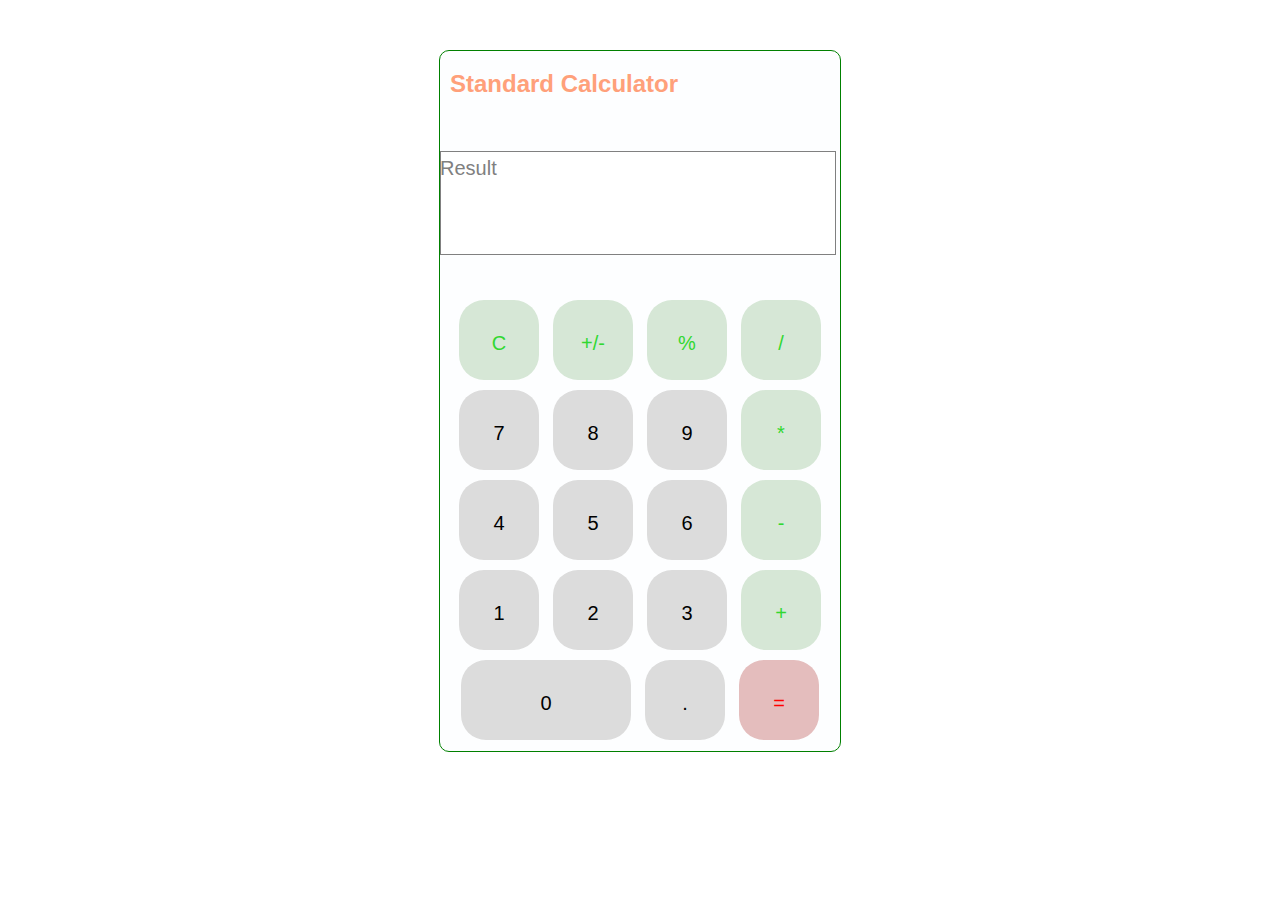
<file: calculator/index.html>
<!DOCTYPE html>
<html lang="en">
<head>
    <meta charset="UTF-8">
    <meta http-equiv="X-UA-Compatible" content="IE=edge">
    <meta name="viewport" content="width=device-width, initial-scale=1.0">
    <title>Calculator</title>
    <link rel="stylesheet" href="style.css">
    <script src="script.js"></script>
</head>
<body>
    <div id="container">
        <!-- <label id="switch">Darkmode</label><img src="moon.png" alt=""> -->
        <h2>Standard Calculator</h2>
        <p id="rs">Result</p>
        <input type="text" name="" id="display">
        <!-- <button id="cpy" onclick="cpydata()">copy result</button> -->
        <div id="main">

            <div class="button" id="green" onclick='clearr()'><p>C</p></div>
            <div class="button" id="green" onclick="notworking()"><p>+/-</p></div>
            <div class="button" id="green" onclick="op('%')"><p>%</p></div>
            <div class="button" id="green" onclick="op('/')"><p>/</p></div>
            <div class="button" onclick="display('7')"><p>7</p></div>
            <div class="button" onclick="display('8')"><p>8</p></div>
            <div class="button" onclick="display('9')"><p>9</p></div>
            <div class="button" id="green" onclick="op('*')"><p>*</p></div>
            <div class="button" onclick="display('4')"><p>4</p></div>
            <div class="button" onclick="display('5')"><p>5</p></div>
            <div class="button" onclick="display('6')"><p>6</p></div>
            <div class="button" id="green" onclick="op('-')"><p>-</p></div>
            <div class="button" onclick="display('1')"><p>1</p></div>
            <div class="button" onclick="display('2')"><p>2</p></div>
            <div class="button" onclick="display('3')"><p>3</p></div>
            <div class="button" id="green" onclick="op('+')"><p>+</p></div>
            <div class="button" id="zero" onclick="display('0')"><p>0</p></div>
            <div class="button" onclick="display('.')"><p>.</p></div>
            <div class="button" onclick="evaluateE()" id="green" style="background-color: rgb(228, 189, 189); color: red;"><p>=</p></div>
        </div>
    </div>


</body>
</html>
</file>
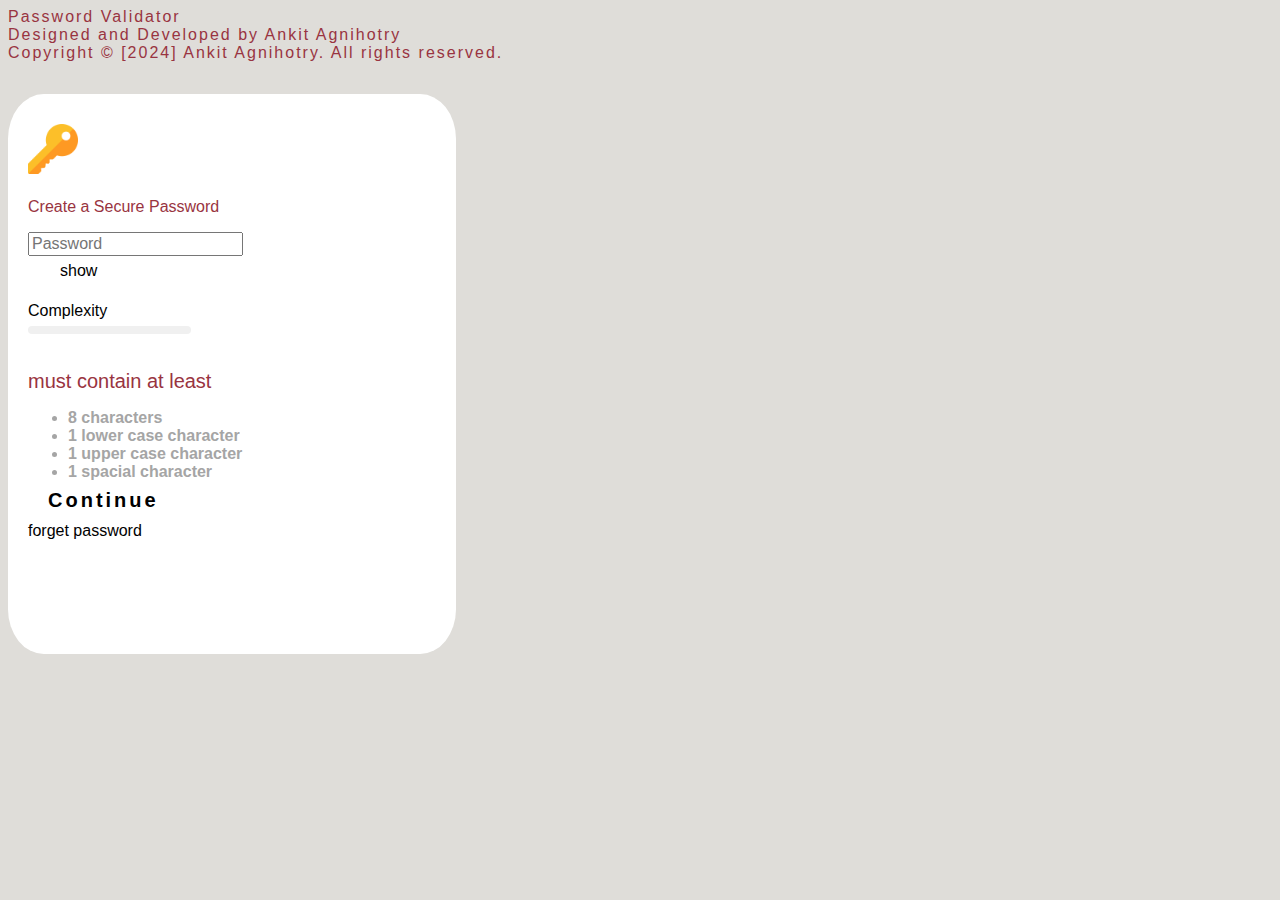
<file: PasswordValidator/index.html>
<!DOCTYPE html>
<html lang="en">
<head>
    <meta charset="UTF-8">
    <meta name="viewport" content="width=device-width, initial-scale=1.0">
    <title>Password Validator</title>
    <script src="https://cdn.jsdelivr.net/npm/bootstrap@5.3.2/dist/js/bootstrap.bundle.min.js" integrity="sha384-C6RzsynM9kWDrMNeT87bh95OGNyZPhcTNXj1NW7RuBCsyN/o0jlpcV8Qyq46cDfL" crossorigin="anonymous"></script>
    <link href="https://cdn.jsdelivr.net/npm/bootstrap@5.3.2/dist/css/bootstrap.min.css" rel="stylesheet" integrity="sha384-T3c6CoIi6uLrA9TneNEoa7RxnatzjcDSCmG1MXxSR1GAsXEV/Dwwykc2MPK8M2HN" crossorigin="anonymous">
    <script src="https://code.jquery.com/jquery-3.7.1.js" integrity="sha256-eKhayi8LEQwp4NKxN+CfCh+3qOVUtJn3QNZ0TciWLP4=" crossorigin="anonymous"></script>
    <link rel="stylesheet" href="./style.css">
    <script src="./script.js"></script>
</head>
<body>

    <div class="row m-5">
        <div class="col">
            <div class="h6 d-flex justify-content-center nameTit">Password Validator </div>
            <div class="h6 d-flex justify-content-center nameTit">Designed and Developed by Ankit Agnihotry</div>
            <div class="h6 d-flex justify-content-center nameTit">Copyright © [2024] Ankit Agnihotry. All rights reserved.</div>
        </div>
    </div>

    <div class="container">

        <div class="innerContainer">

            <div class="row">
                <div class="col-2">
                    <img src="./key_807241.png" alt="" srcset="">
                </div>
            </div>

            <div class="row title">
                <div class="col">
                    <div class="h2 text-left tit" id="">Create a Secure Password</div>
                </div>
            </div>

            <div class="row textArea">
                <div class="col-8">
                    <input type="password" class="form-control pass" id="exampleInputPassword1" placeholder="Password">
                </div>
                <div class="col-2">
                    <div class="btn btn-outline-success showBtn">show</div>
                </div>
            </div>

            <div class="row passLengthCal">
                <div class="col">
                    <div class="h6 d-inline">Complexity</div>
                    <div class="progress-bar">
                        <div class="progress" style="width: 0%;"></div>
                    </div>
                </div>
            </div>

            <div class="row warningArea">
                <div class="col-12">
                    <div class="h6 tit warTit">must contain at least</div>
                </div>

                <div class="col-12">
                    <ul>
                        <li id="eightChar">8 characters</li>
                        <li id="oneLowerCase">1 lower case character</li>
                        <li id="oneUpperCase">1 upper case character</li>
                        <li id="oneSpacialChar">1 spacial character</li>
                    </ul>
                </div>
            </div>


            <div class="row">
                <div class="col-12">
                    <div class="btn btn-primary createBtn">Continue</div>
                </div>

                <div class="col">
                    <div class="h6 d-flex justify-content-center m-2 text-decoration-underline">forget password</div>
                </div>
            </div>
        </div>
    </div>


 
    
</body>
</html>
</file>
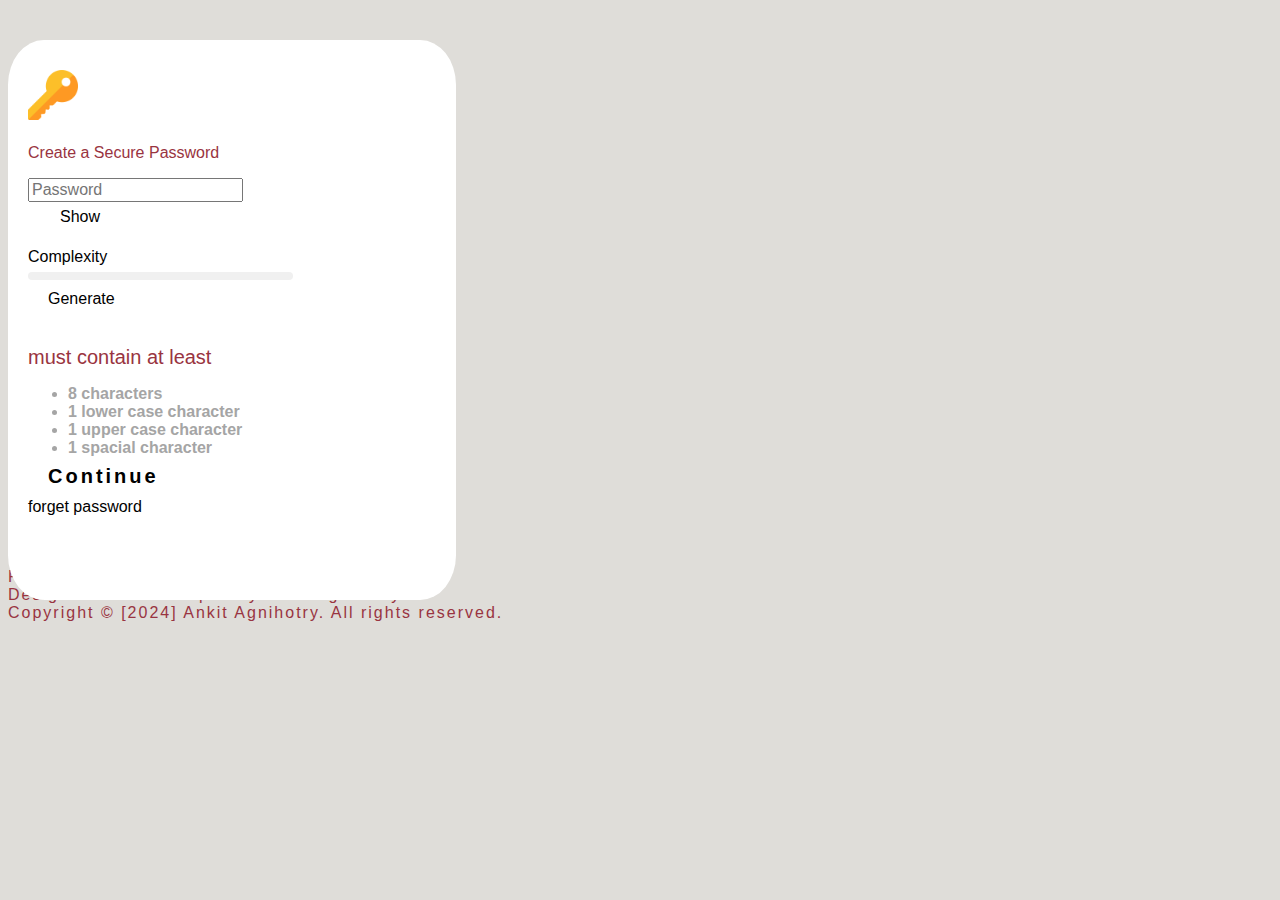
<file: PasswordValidatorGen/index.html>
<!DOCTYPE html>
<html lang="en">
<head>
    <meta charset="UTF-8">
    <meta name="viewport" content="width=device-width, initial-scale=1.0">
    <title>Password Validator</title>
    <script src="https://cdn.jsdelivr.net/npm/bootstrap@5.3.2/dist/js/bootstrap.bundle.min.js" integrity="sha384-C6RzsynM9kWDrMNeT87bh95OGNyZPhcTNXj1NW7RuBCsyN/o0jlpcV8Qyq46cDfL" crossorigin="anonymous"></script>
    <link href="https://cdn.jsdelivr.net/npm/bootstrap@5.3.2/dist/css/bootstrap.min.css" rel="stylesheet" integrity="sha384-T3c6CoIi6uLrA9TneNEoa7RxnatzjcDSCmG1MXxSR1GAsXEV/Dwwykc2MPK8M2HN" crossorigin="anonymous">
    <script src="https://code.jquery.com/jquery-3.7.1.js" integrity="sha256-eKhayi8LEQwp4NKxN+CfCh+3qOVUtJn3QNZ0TciWLP4=" crossorigin="anonymous"></script>
    <link rel="stylesheet" href="./style.css">
    <script src="./script.js"></script>
</head>
<body>

   

    <div class="container">

        <div class="innerContainer">

            <div class="row d-flex justify-content-center">
                <div class="col-2">
                    <img src="./key_807241.png" alt="" srcset="">
                </div>
            </div>

            <div class="row title">
                <div class="col">
                    <div class="h2 text-left tit" id="">Create a Secure Password</div>
                </div>
            </div>

            <div class="row textArea">
                <div class="col-8">
                    <input type="password" class="form-control pass" id="exampleInputPassword1" placeholder="Password">
                </div>
                <div class="col-2">
                    <div class="btn btn-outline-success showBtn">Show</div>
                </div>
            </div>

            <div class="row passLengthCal">
                <div class="col-8">
                    <div class="h6 d-inline">Complexity</div>
                    <div class="progress-bar">
                        <div class="progress" style="width: 0%;"></div>
                    </div>
                </div>
                <div class="col-2">
                    <div class="btn btn-outline-success genBtn">Generate</div>
                </div>
            </div>

            <div class="row warningArea">
                <div class="col-12">
                    <div class="h6 tit warTit">must contain at least</div>
                </div>

                <div class="col-12">
                    <ul>
                        <li id="eightChar">8 characters</li>
                        <li id="oneLowerCase">1 lower case character</li>
                        <li id="oneUpperCase">1 upper case character</li>
                        <li id="oneSpacialChar">1 spacial character</li>
                    </ul>
                </div>
            </div>


            <div class="row">
                <div class="col-12">
                    <div class="btn btn-primary createBtn">Continue</div>
                </div>

                <div class="col">
                    <div class="h6 d-flex justify-content-center m-2 text-decoration-underline">forget password</div>
                </div>
            </div>
        </div>
    </div>

    <div class="row m-5">
        <div class="col">
            <div class="h6 d-flex justify-content-center nameTit">Password Validator </div>
            <div class="h6 d-flex justify-content-center nameTit">Designed and Developed by Ankit Agnihotry</div>
            <div class="h6 d-flex justify-content-center nameTit">Copyright © [2024] Ankit Agnihotry. All rights reserved.</div>
        </div>
    </div>
</body>
</html>
</file>
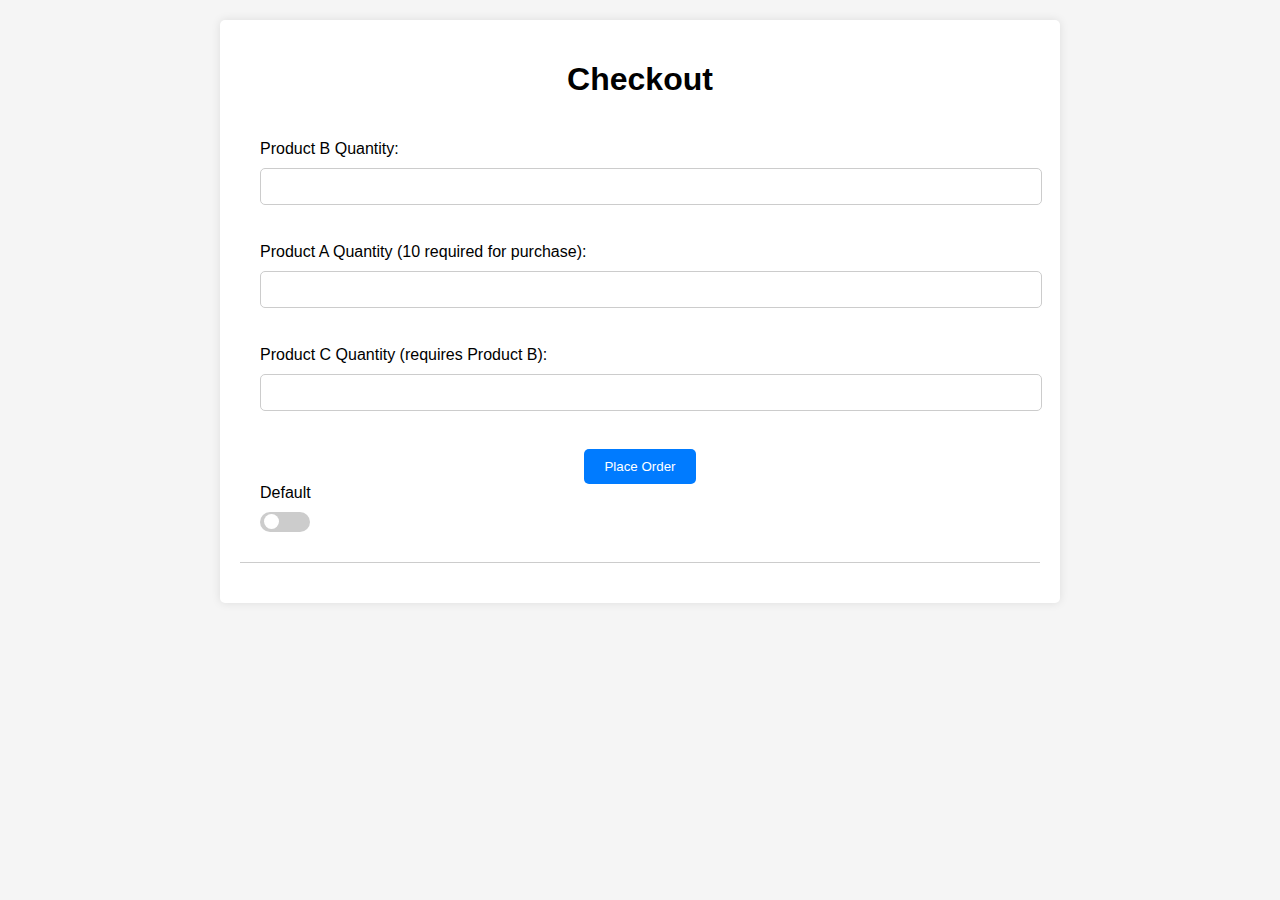
<file: Product Validaiton/index.html>
<!DOCTYPE html>
<html lang="en">
<head>
    <meta charset="UTF-8">
    <meta name="viewport" content="width=device-width, initial-scale=1.0">
    <title>Checkout Page {Ankit}</title>
    <link rel="stylesheet" href="./style.css">
</head>
<body>

    
    <div class="container">
        <h1>Checkout</h1>
        
        <form id="checkoutForm" action="" method="">

            
            <label for="productB">Product B Quantity:</label>
            <input type="number" id="productB" name="productBQuantity" min="0" required><br><br>

            <label for="productA">Product A Quantity (10 required for purchase):</label>
            <input type="number" id="productA" name="productAQuantity" min="0"  required><br><br>

            <label for="productC">Product C Quantity (requires Product B):</label>
            <input type="number" id="productC" name="productCQuantity" min="0"  required><br><br>

            <button type="button" id="placeOrderBtn">Place Order</button>

            <div class="toggle-container">
                <label for="toggleSwitch">Default</label>
                <label class="switch">
                    <input type="checkbox" id="toggleSwitch">
                    <span class="slider round"></span>
                </label>
            </div>

        </form>
        
        <div id="checkoutDetails" style="display: none;">
            <h2>Order Details</h2>
            <div id="productsList" class="productListClass"></div>
        </div>

    </div>
</body>
<script src="./script.js"></script>
</html>
</file>
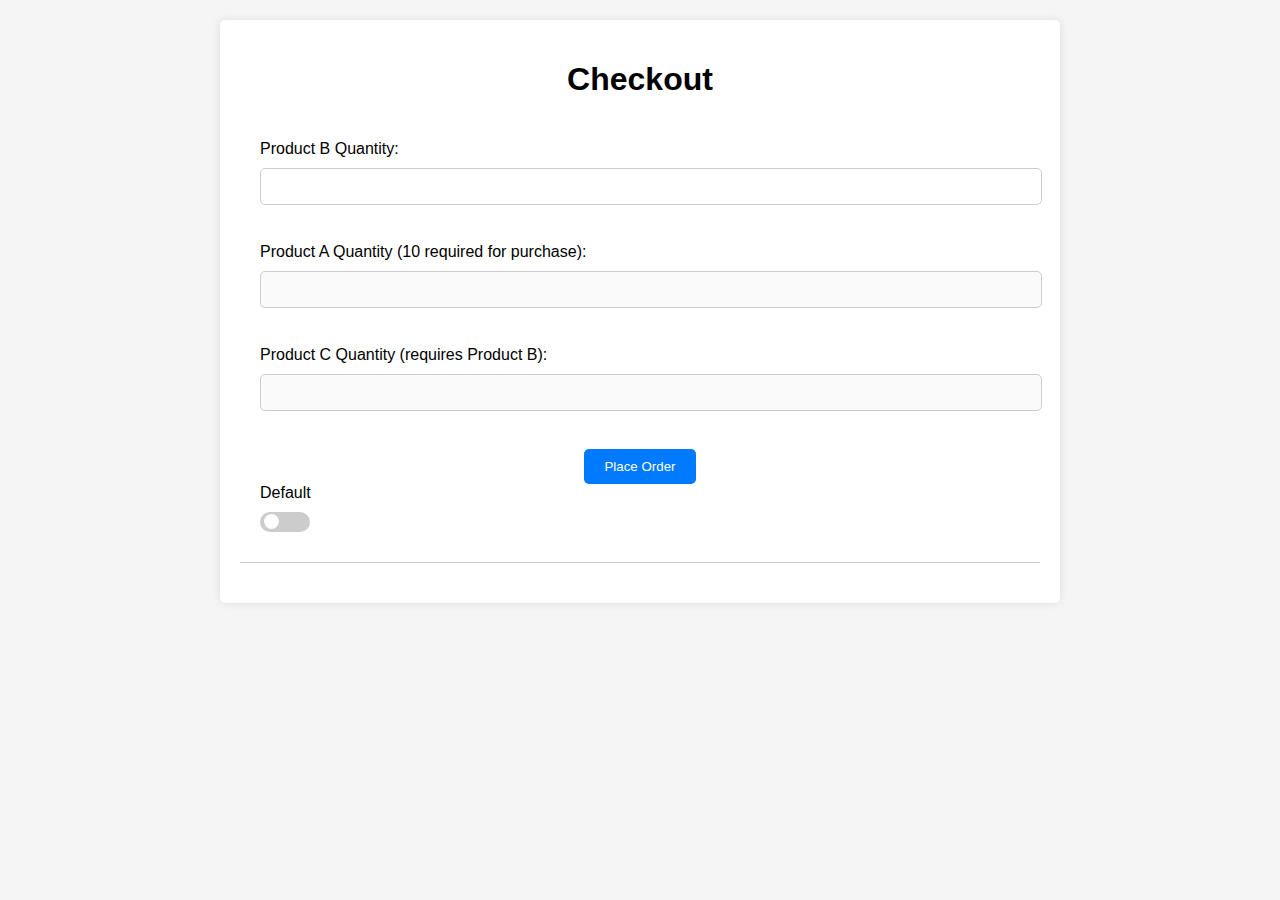
<file: productCheckoutNew/index.html>
<!DOCTYPE html>
<html lang="en">
<head>
    <meta charset="UTF-8">
    <meta name="viewport" content="width=device-width, initial-scale=1.0">
    <title>Checkout Page {Ankit}</title>
    <link rel="stylesheet" href="./style.css">
</head>
<body>

    
    <div class="container">
        <h1>Checkout</h1>
        
        <form id="checkoutForm" action="" method="">

            
            <label for="productB">Product B Quantity:</label>
            <input type="number" id="productB" name="productBQuantity" min="0" required><br><br>

            <label for="productA">Product A Quantity (10 required for purchase):</label>
            <input type="number" id="productA" name="productAQuantity" min="0"  disabled required><br><br>

            <label for="productC">Product C Quantity (requires Product B):</label>
            <input type="number" id="productC" name="productCQuantity" min="0"  disabled required><br><br>

            <button type="button" id="placeOrderBtn">Place Order</button>

            <div class="toggle-container">
                <label for="toggleSwitch">Default</label>
                <label class="switch">
                    <input type="checkbox" id="toggleSwitch">
                    <span class="slider round"></span>
                </label>
            </div>

        </form>
        
        <div id="checkoutDetails" style="display: none;">
            <h2>Order Details</h2>
            <div id="productsList" class="productListClass"></div>
        </div>

    </div>
</body>
<script src="./script.js"></script>
</html>
</file>
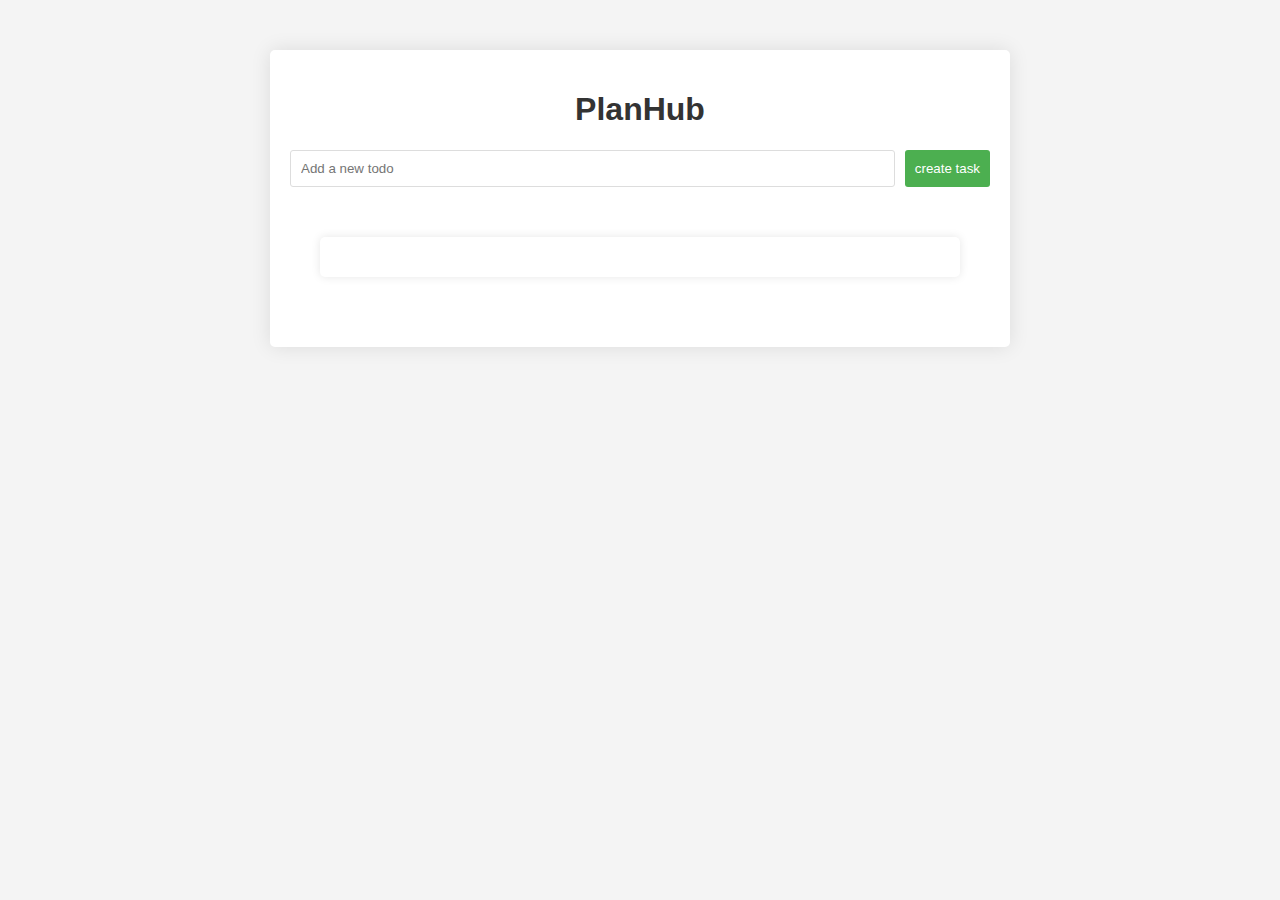
<file: todo/index.html>
<!DOCTYPE html>
<html lang="en">

<head>
    <meta charset="UTF-8">
    <meta name="viewport" content="width=device-width, initial-scale=1.0">
    <title>Todo App</title>
    <link href="https://cdn.jsdelivr.net/npm/bootstrap@5.3.2/dist/css/bootstrap.min.css" rel="stylesheet"
        integrity="sha384-T3c6CoIi6uLrA9TneNEoa7RxnatzjcDSCmG1MXxSR1GAsXEV/Dwwykc2MPK8M2HN" crossorigin="anonymous">
    <script src="https://cdn.jsdelivr.net/npm/bootstrap@5.3.2/dist/js/bootstrap.bundle.min.js"
        integrity="sha384-C6RzsynM9kWDrMNeT87bh95OGNyZPhcTNXj1NW7RuBCsyN/o0jlpcV8Qyq46cDfL"
        crossorigin="anonymous"></script>
    <link rel="stylesheet" href="./style.css">

</head>

<body>

    <div id="todo-container">
        <h1>PlanHub</h1>

        <div class="add-todo">
            <input type="text" id="newTodo" placeholder="Add a new todo">
            <button id="todoCreateBtn">create task</button>
        </div>

        <div id="list-container">
            <ul>

            </ul>
        </div>

    </div>
    <script src="https://code.jquery.com/jquery-3.7.1.js"
        integrity="sha256-eKhayi8LEQwp4NKxN+CfCh+3qOVUtJn3QNZ0TciWLP4=" crossorigin="anonymous"></script>
    <script src="./script.js"></script>

</html>
</file>
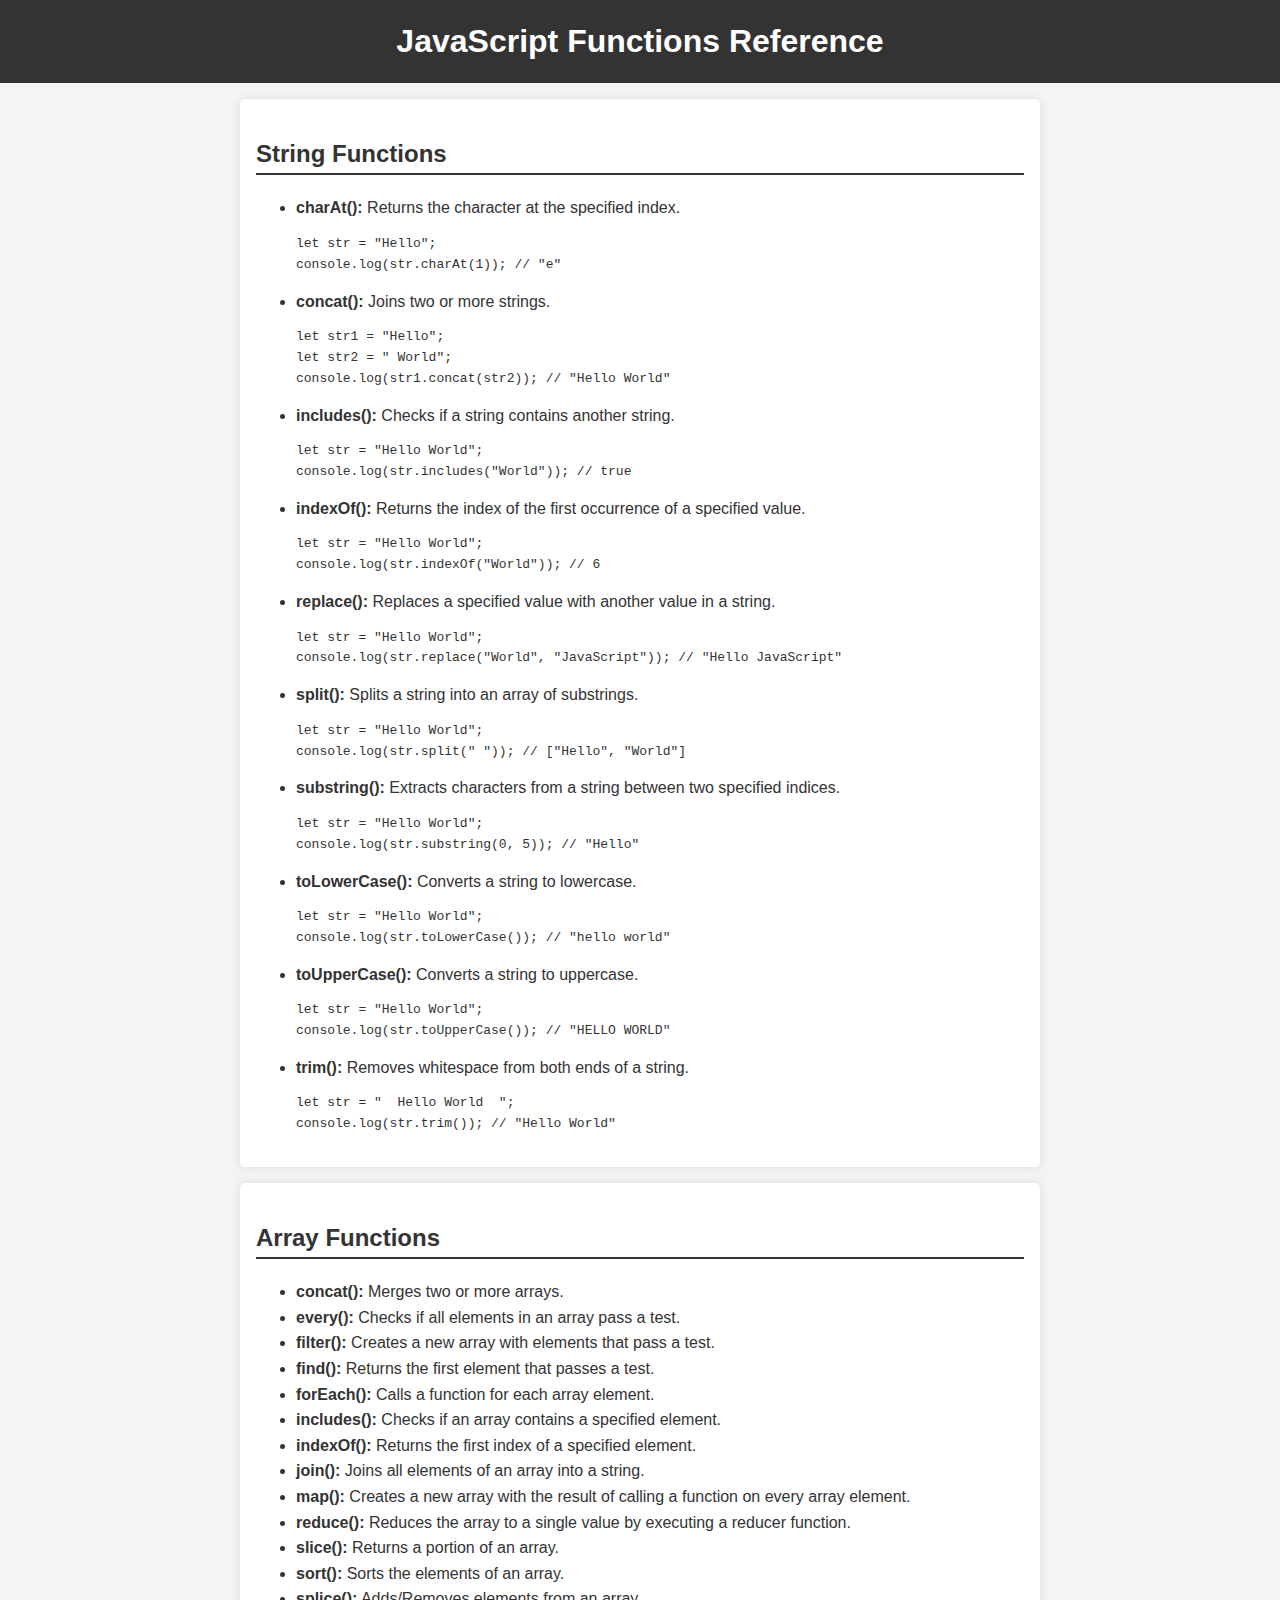
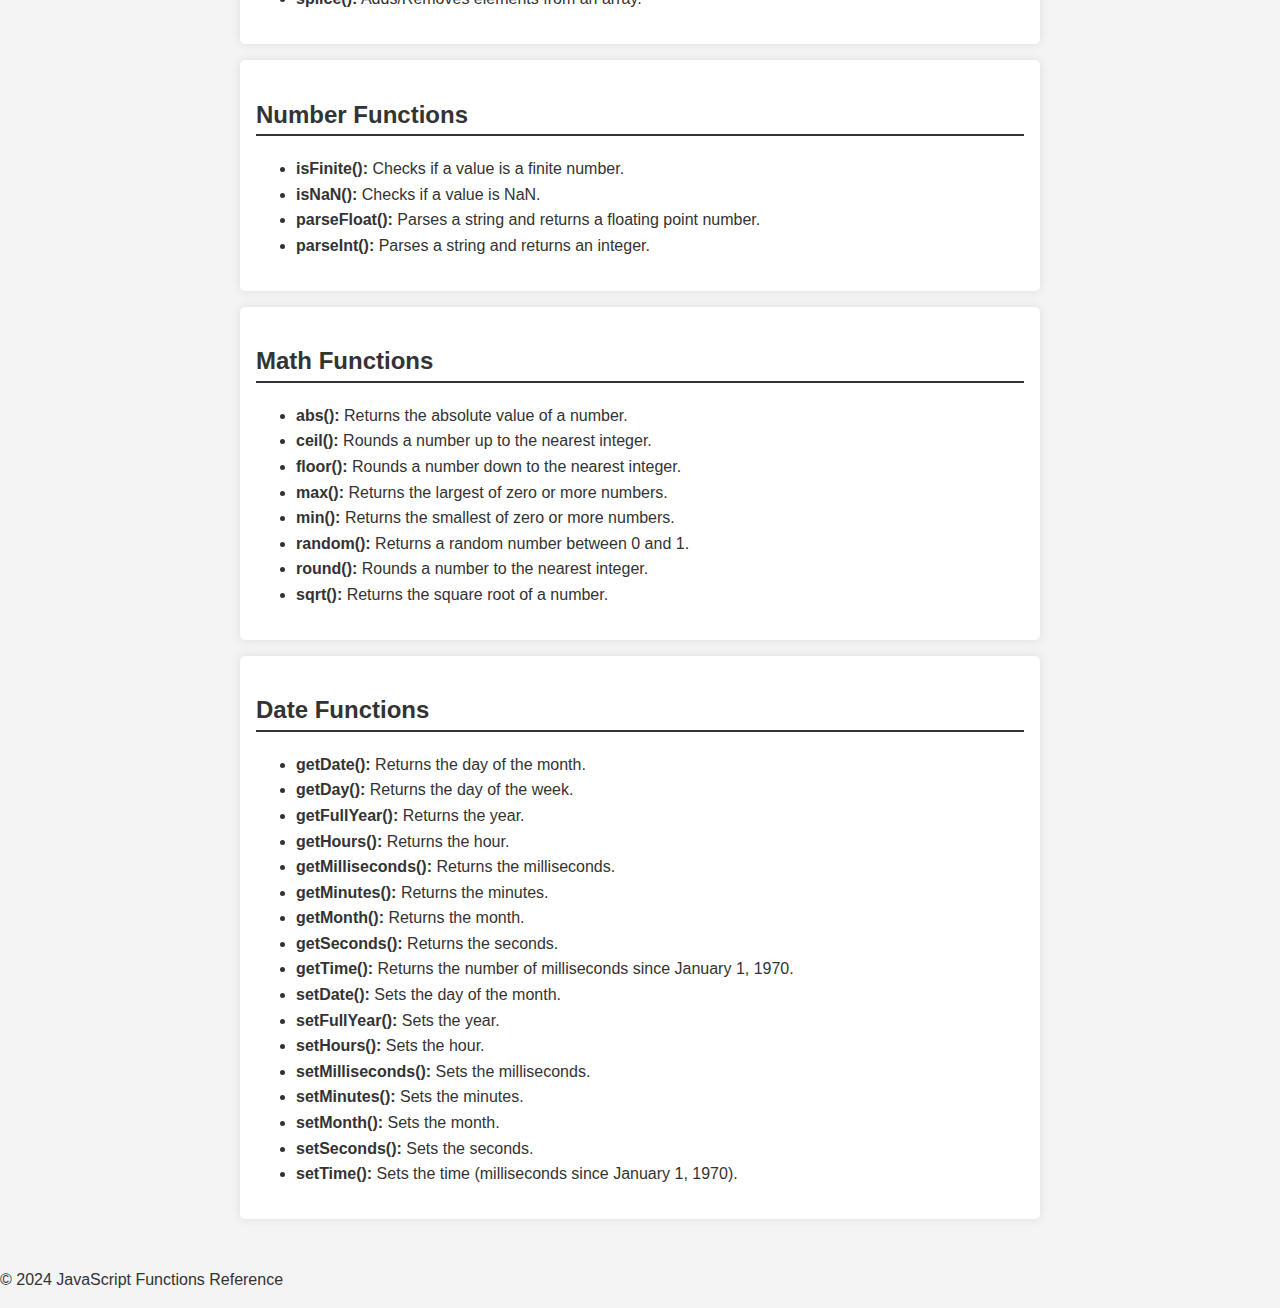
<file: functions.html>
<!DOCTYPE html>
<html lang="en">
<head>
    <meta charset="UTF-8">
    <meta name="viewport" content="width=device-width, initial-scale=1.0">
    <title>JavaScript Functions Reference</title>
  <style>

    body {
    font-family: Arial, sans-serif;
    line-height: 1.6;
    margin: 0;
    padding: 0;
    background-color: #f4f4f4;
    color: #333;
}

header {
    background: #333;
    color: #fff;
    padding: 1rem 0;
    text-align: center;
}

header h1 {
    margin: 0;
}

main {
    padding: 1rem;
    max-width: 800px;
    margin: 0 auto;
}

section {
    background: #fff;
    margin-bottom: 1rem;
    padding: 1rem;
    border-radius: 5px;
    box-shadow: 0 0 10px rgba(0, 0, 0, 0.1);
}

section h2 {
    border-bottom: 2px solid #333;
    padding-bottom: 
  </style>
</head>
<body>
    <header>
        <h1>JavaScript Functions Reference</h1>
    </header>
    <main>
        <section>
            <h2>String Functions</h2>
            <ul>
                <li>
                    <strong>charAt():</strong> Returns the character at the specified index.
                    <pre><code>let str = "Hello";<br>console.log(str.charAt(1)); // "e"</code></pre>
                </li>
                <li>
                    <strong>concat():</strong> Joins two or more strings.
                    <pre><code>let str1 = "Hello";<br>let str2 = " World";<br>console.log(str1.concat(str2)); // "Hello World"</code></pre>
                </li>
                <li>
                    <strong>includes():</strong> Checks if a string contains another string.
                    <pre><code>let str = "Hello World";<br>console.log(str.includes("World")); // true</code></pre>
                </li>
                <li>
                    <strong>indexOf():</strong> Returns the index of the first occurrence of a specified value.
                    <pre><code>let str = "Hello World";<br>console.log(str.indexOf("World")); // 6</code></pre>
                </li>
                <li>
                    <strong>replace():</strong> Replaces a specified value with another value in a string.
                    <pre><code>let str = "Hello World";<br>console.log(str.replace("World", "JavaScript")); // "Hello JavaScript"</code></pre>
                </li>
                <li>
                    <strong>split():</strong> Splits a string into an array of substrings.
                    <pre><code>let str = "Hello World";<br>console.log(str.split(" ")); // ["Hello", "World"]</code></pre>
                </li>
                <li>
                    <strong>substring():</strong> Extracts characters from a string between two specified indices.
                    <pre><code>let str = "Hello World";<br>console.log(str.substring(0, 5)); // "Hello"</code></pre>
                </li>
                <li>
                    <strong>toLowerCase():</strong> Converts a string to lowercase.
                    <pre><code>let str = "Hello World";<br>console.log(str.toLowerCase()); // "hello world"</code></pre>
                </li>
                <li>
                    <strong>toUpperCase():</strong> Converts a string to uppercase.
                    <pre><code>let str = "Hello World";<br>console.log(str.toUpperCase()); // "HELLO WORLD"</code></pre>
                </li>
                <li>
                    <strong>trim():</strong> Removes whitespace from both ends of a string.
                    <pre><code>let str = "  Hello World  ";<br>console.log(str.trim()); // "Hello World"</code></pre>
                </li>
            </ul>
        </section>
        
        <section>
            <h2>Array Functions</h2>
            <ul>
                <li><strong>concat():</strong> Merges two or more arrays.</li>
                <li><strong>every():</strong> Checks if all elements in an array pass a test.</li>
                <li><strong>filter():</strong> Creates a new array with elements that pass a test.</li>
                <li><strong>find():</strong> Returns the first element that passes a test.</li>
                <li><strong>forEach():</strong> Calls a function for each array element.</li>
                <li><strong>includes():</strong> Checks if an array contains a specified element.</li>
                <li><strong>indexOf():</strong> Returns the first index of a specified element.</li>
                <li><strong>join():</strong> Joins all elements of an array into a string.</li>
                <li><strong>map():</strong> Creates a new array with the result of calling a function on every array element.</li>
                <li><strong>reduce():</strong> Reduces the array to a single value by executing a reducer function.</li>
                <li><strong>slice():</strong> Returns a portion of an array.</li>
                <li><strong>sort():</strong> Sorts the elements of an array.</li>
                <li><strong>splice():</strong> Adds/Removes elements from an array.</li>
            </ul>
        </section>
        <section>
            <h2>Number Functions</h2>
            <ul>
                <li><strong>isFinite():</strong> Checks if a value is a finite number.</li>
                <li><strong>isNaN():</strong> Checks if a value is NaN.</li>
                <li><strong>parseFloat():</strong> Parses a string and returns a floating point number.</li>
                <li><strong>parseInt():</strong> Parses a string and returns an integer.</li>
            </ul>
        </section>
        <section>
            <h2>Math Functions</h2>
            <ul>
                <li><strong>abs():</strong> Returns the absolute value of a number.</li>
                <li><strong>ceil():</strong> Rounds a number up to the nearest integer.</li>
                <li><strong>floor():</strong> Rounds a number down to the nearest integer.</li>
                <li><strong>max():</strong> Returns the largest of zero or more numbers.</li>
                <li><strong>min():</strong> Returns the smallest of zero or more numbers.</li>
                <li><strong>random():</strong> Returns a random number between 0 and 1.</li>
                <li><strong>round():</strong> Rounds a number to the nearest integer.</li>
                <li><strong>sqrt():</strong> Returns the square root of a number.</li>
            </ul>
        </section>
        <section>
            <h2>Date Functions</h2>
            <ul>
                <li><strong>getDate():</strong> Returns the day of the month.</li>
                <li><strong>getDay():</strong> Returns the day of the week.</li>
                <li><strong>getFullYear():</strong> Returns the year.</li>
                <li><strong>getHours():</strong> Returns the hour.</li>
                <li><strong>getMilliseconds():</strong> Returns the milliseconds.</li>
                <li><strong>getMinutes():</strong> Returns the minutes.</li>
                <li><strong>getMonth():</strong> Returns the month.</li>
                <li><strong>getSeconds():</strong> Returns the seconds.</li>
                <li><strong>getTime():</strong> Returns the number of milliseconds since January 1, 1970.</li>
                <li><strong>setDate():</strong> Sets the day of the month.</li>
                <li><strong>setFullYear():</strong> Sets the year.</li>
                <li><strong>setHours():</strong> Sets the hour.</li>
                <li><strong>setMilliseconds():</strong> Sets the milliseconds.</li>
                <li><strong>setMinutes():</strong> Sets the minutes.</li>
                <li><strong>setMonth():</strong> Sets the month.</li>
                <li><strong>setSeconds():</strong> Sets the seconds.</li>
                <li><strong>setTime():</strong> Sets the time (milliseconds since January 1, 1970).</li>
            </ul>
        </section>
    </main>
    <footer>
        <p>&copy; 2024 JavaScript Functions Reference</p>
    </footer>
</body>
</html>
</file>
<file: calculator/style.css>
#container {
  height: 700px;
  width: 400px;
  margin: auto;
  margin-top: 50px;
  border-radius: 10px;
  background-color: rgb(253, 254, 255);
  border: 1px solid green;
}

#display {
  height: 100px;
  width: 390px;
  margin-left: auto;
  margin-top: 100px;
  font-size: 50px;
  text-align: right;
  border: 1px solid gray;
}

.button {
  height: 80px;
  width: 80px;
  background-color: gainsboro;
  margin: 5px;
  display: inline-block;
  border-radius: 25px;
}

#main {
  text-align: center;
  margin-top: 40px;
}

#green {
  background-color: rgb(214, 231, 214);
  color: rgb(49, 216, 49);
}
#zero {
  width: 170px;
}

/* img{
    height: 30px;
    width: 30px;
    float: right;
    margin-top: 10px;
    margin-left: 30px;
} */
/* #switch{
    float: right;
} */

#green:hover {
  background-color: rgb(186, 221, 186);
}
.button:hover {
  background-color: rgb(179, 174, 174);
}
p {
  margin-top: 32px;
  font-size: 20px;
  font-family: sans-serif;
}
#equal {
  background-color: rgb(223, 128, 128);
}
h2 {
  position: absolute;
  color: lightsalmon;
  top: 50px;
  font-family: sans-serif;
  margin-left: 10px;
}
#rs {
  position: absolute;
  top: 125px;
  color: gray;
}
#cpy {
  float: right;
  padding: 5px 6px;
  font-size: 13px;
}

#container:hover{
    background-color: black;
    transition-duration: 3s;
}
</file>
<file: PasswordValidator/style.css>
body{
    background-color: #dfddd9;
    font-family: sans-serif;
}

.container{
    height: 35rem;
    width: 28rem;
    position: relative;
    background-color: white;
    border-radius: 8%;
    top:2rem
}

.innerContainer{
    padding: 40px 20px;
}

.textArea{
    margin-top: 1rem;
}

.passLengthCal{
    margin-top: 1rem;
}

.pass{
    display: inline-block;
    font-size: 16px;
}


.showBtn{
    cursor: pointer;
    padding: 6px 32px;
}
.progress-bar {
    width:40%;
    background-color: #f0f0f0;
    border-radius: 4px;
    overflow: hidden;
    display: inline-block;
}

.progress {
    width: 0;
    height: 8px;
    transition-duration: 0.8s;
}

.warningArea{
    position: relative;
    top: 2rem;
}

.warTit{
    font-size: 20px;
    font-weight: 400;
}

li{
  font-weight: bold;  
  opacity: 70%;
  color: grey;
  transition-duration:1s;
}

ul{
    list-style-type: disc;
    font-size:16px;
}

.createBtn{
    width: 100%;
    margin-top: 30px;
    padding: 10px 20px;
    font-size: 20px;
    font-weight: bold;
    letter-spacing: 3px;
    font-family: 'HelveticaNowMTText', Helvetica, Arial, sans-serif;;
}

.tit{
    color: #993441
}

img{
    height: 50px;
    width: 50px;
    margin-top: -10px;
    margin-bottom: 20px;
}

.nameTit{
    color: #993441;
    letter-spacing:2px;
}
</file>
<file: PasswordValidatorGen/style.css>
body{
    background-color: #dfddd9;
    font-family: sans-serif;
}

.container{
    height: 35rem;
    width: 28rem;
    position: relative;
    background-color: white;
    border-radius: 8%;
    top:2rem
}

.innerContainer{
    padding: 40px 20px;
}

.textArea{
    margin-top: 1rem;
}

.passLengthCal{
    margin-top: 1rem;
}

.pass{
    display: inline-block;
    font-size: 16px;
}


.showBtn{
    cursor: pointer;
    padding: 6px 32px;
}
.genBtn{
    cursor: pointer;
    padding: 6px 20px;
}

.progress-bar {
    width:65%;
    background-color: #f0f0f0;
    border-radius: 4px;
    overflow: hidden;
    display: inline-block;
}

.progress {
    width: 0;
    height: 8px;
    transition-duration: 0.8s;
}

.warningArea{
    position: relative;
    top: 2rem;
}

.warTit{
    font-size: 20px;
    font-weight: 400;
}

li{
  font-weight: bold;  
  opacity: 70%;
  color: grey;
  transition-duration:1s;
}

ul{
    list-style-type: disc;
    font-size:16px;
}

.createBtn{
    width: 100%;
    margin-top: 30px;
    padding: 10px 20px;
    font-size: 20px;
    font-weight: bold;
    letter-spacing: 3px;
    font-family: 'HelveticaNowMTText', Helvetica, Arial, sans-serif;;
}

.tit{
    color: #993441
}

img{
    height: 50px;
    width: 50px;
    margin-top: -10px;
    margin-bottom: 20px;
}

.nameTit{
    color: #993441;
    letter-spacing:2px;
}
</file>
<file: Product Validaiton/style.css>
/* styles.css */

body {
    font-family: Arial, sans-serif;
    margin: 0;
    padding: 0;
    background-color: #f5f5f5;
}

.container {
    max-width: 800px;
    margin: 20px auto;
    padding: 20px;
    background-color: #fff;
    border-radius: 5px;
    box-shadow: 0 0 10px rgba(0, 0, 0, 0.1);
}

h1, h2 {
    text-align: center;
}

form {
    padding: 20px;
    border-bottom: 1px solid #ccc;
    margin-bottom: 20px;
}

label {
    display: block;
    margin-bottom: 10px;
}

input[type="number"] {
    width: 100%;
    padding: 10px;
    margin-bottom: 20px;
    border: 1px solid #ccc;
    border-radius: 5px;
}

button {
    display: block;
    margin: 0 auto;
    padding: 10px 20px;
    background-color: #007bff;
    color: #fff;
    border: none;
    border-radius: 5px;
    cursor: pointer;
}

button:hover {
    background-color: #0056b3;
}

button:disabled {
    background-color: #ccc;
    cursor: not-allowed;
}




/* Style for the products list */
#productsList {
    margin: 20px;
}

/* Style for individual product entries */
.productsList h2 {
    font-size: 18px;
    margin-bottom: 10px;
}

/* Style for the order details section */
#checkoutDetails {
    display: none;
    margin: 20px;
    border: 1px solid #ccc;
    padding: 10px;
}

#fillDefaultsBtn{
    margin-top: 10px;
    margin-bottom: 10px;
}

.switch {
    position: relative;
    display: inline-block;
    width: 50px;
    height: 20px;
}

.switch input {
    opacity: 0;
    width: 0;
    height: 0;
}

.slider {
    position: absolute;
    cursor: pointer;
    top: 0;
    left: 0;
    right: 0;
    bottom: 0;
    background-color: #ccc;
    -webkit-transition: .4s;
    transition: .4s;
    border-radius: 20px;
}

.slider:before {
    position: absolute;
    content: "";
    height: 15px;
    width: 15px;
    left: 4px;
    bottom: 2.5px;
    background-color: white;
    -webkit-transition: .4s;
    transition: .4s;
    border-radius: 50%;
}

input:checked + .slider {
    background-color: #007bff;
}

input:focus + .slider {
    box-shadow: 0 0 1px #007bff;
}

input:checked + .slider:before {
    -webkit-transform: translateX(16px);
    -ms-transform: translateX(16x);
    transform: translateX(26px);
}

/* Rounded sliders */
.slider.round {
    border-radius: 20px;
}

.slider.round:before {
    border-radius: 50%;
}

/* .toggle-container{
    float: right;
    margin-right: 10px;
} */
</file>
<file: productCheckoutNew/style.css>
/* styles.css */

body {
    font-family: Arial, sans-serif;
    margin: 0;
    padding: 0;
    background-color: #f5f5f5;
}

.container {
    max-width: 800px;
    margin: 20px auto;
    padding: 20px;
    background-color: #fff;
    border-radius: 5px;
    box-shadow: 0 0 10px rgba(0, 0, 0, 0.1);
}

h1, h2 {
    text-align: center;
}

form {
    padding: 20px;
    border-bottom: 1px solid #ccc;
    margin-bottom: 20px;
}

label {
    display: block;
    margin-bottom: 10px;
}

input[type="number"] {
    width: 100%;
    padding: 10px;
    margin-bottom: 20px;
    border: 1px solid #ccc;
    border-radius: 5px;
}

button {
    display: block;
    margin: 0 auto;
    padding: 10px 20px;
    background-color: #007bff;
    color: #fff;
    border: none;
    border-radius: 5px;
    cursor: pointer;
}

button:hover {
    background-color: #0056b3;
}

button:disabled {
    background-color: #ccc;
    cursor: not-allowed;
}




/* Style for the products list */
#productsList {
    margin: 20px;
}

/* Style for individual product entries */
.productsList h2 {
    font-size: 18px;
    margin-bottom: 10px;
}

/* Style for the order details section */
#checkoutDetails {
    display: none;
    margin: 20px;
    border: 1px solid #ccc;
    padding: 10px;
}

#fillDefaultsBtn{
    margin-top: 10px;
    margin-bottom: 10px;
}

.switch {
    position: relative;
    display: inline-block;
    width: 50px;
    height: 20px;
}

.switch input {
    opacity: 0;
    width: 0;
    height: 0;
}

.slider {
    position: absolute;
    cursor: pointer;
    top: 0;
    left: 0;
    right: 0;
    bottom: 0;
    background-color: #ccc;
    -webkit-transition: .4s;
    transition: .4s;
    border-radius: 20px;
}

.slider:before {
    position: absolute;
    content: "";
    height: 15px;
    width: 15px;
    left: 4px;
    bottom: 2.5px;
    background-color: white;
    -webkit-transition: .4s;
    transition: .4s;
    border-radius: 50%;
}

input:checked + .slider {
    background-color: #007bff;
}

input:focus + .slider {
    box-shadow: 0 0 1px #007bff;
}

input:checked + .slider:before {
    -webkit-transform: translateX(16px);
    -ms-transform: translateX(16x);
    transform: translateX(26px);
}

/* Rounded sliders */
.slider.round {
    border-radius: 20px;
}

.slider.round:before {
    border-radius: 50%;
}

/* .toggle-container{
    float: right;
    margin-right: 10px;
} */
</file>
<file: todo/style.css>
body {
    font-family: Arial, sans-serif;
    margin: 0;
    padding: 0;
    background-color: #f4f4f4;
}

#todo-container {
    max-width: 700px;
    margin: 50px auto;
    background-color: #fff;
    padding: 20px;
    border-radius: 5px;
    box-shadow: 0 0 20px rgba(0, 0, 0, 0.1);
}

#list-container {
    max-width: 600px;
    margin: 50px auto;
    background-color: #fff;
    padding: 20px;
    border-radius: 5px;
    box-shadow: 0 0 10px rgba(0, 0, 0, 0.1);
}

h1 {
    text-align: center;
    color: #333;
}


.add-todo {
    display: flex;
    margin-top: 20px;
}

.add-todo input[type="text"] {
    flex: 1;
    padding: 10px;
    border: 1px solid #ddd;
    border-radius: 3px;
    margin-right: 10px;
}

.add-todo button {
    padding: 10px;
    background-color: #4caf50;
    color: #fff;
    border: none;
    border-radius: 3px;
    cursor: pointer;
}

ul {
    list-style: none;
    padding: 0;
    margin: 0;
}

li {
    display: flex;
    justify-content: space-between;
    align-items: center;
    padding: 10px;
    border-bottom: 1px solid #ddd;
}

.content {
    flex: 1;
    /* margin-right: 3000px; */
}

.buttons {
    display: flex;
    gap: 10px;
}

.buttons button {
    padding: 8px 15px;
    border: none;
    border-radius: 3px;
    cursor: pointer;
}

.delete {
    background-color: #e74c3c;
    color: #fff;
}

.update {
    background-color: #3498db;
    color: #fff;
}
</file>
